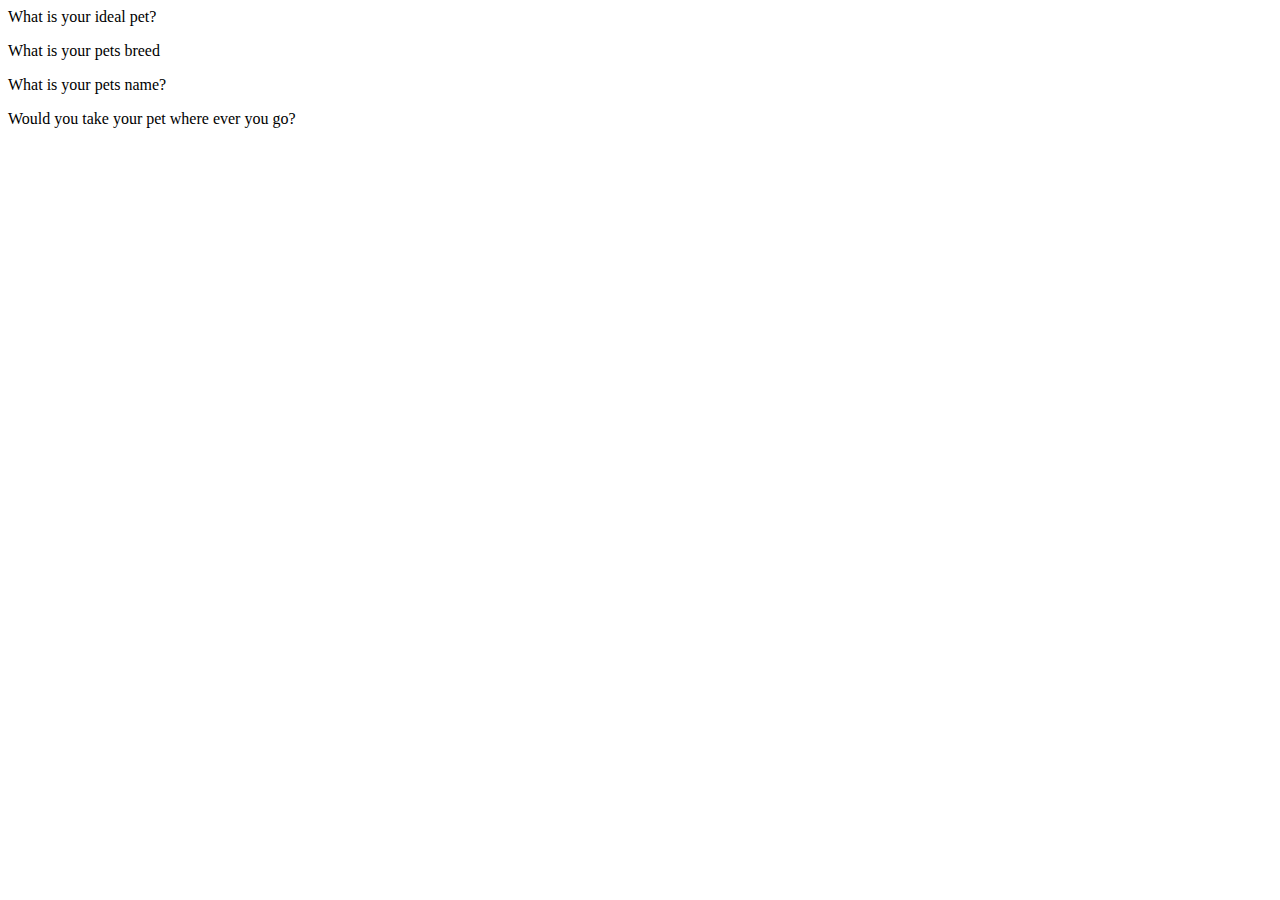
<file: Index.html>
<html>
    <head></head>
    <body>
    <p>What is your ideal pet?</p>
    <p>What is your pets breed</p>
    <p>What is your pets name?</p>
    <p>Would you take your pet where ever you go?</p>
    </body>
    <script>
    var pet = prompt('What is your ideal pet?');
alert(pet + " huh? Those are pretty cool. I'm a dog person myself.");
console.log('Their ideal pet is: ' + pet);

var breed = prompt('What is the breed of your ' + pet + '?');
alert("A " + breed + " sounds gorgeous! I've never heard of a " + pet + " like that before.");
console.log("Their pet's breed is: " + breed);

var name = prompt('What would you name your ' + breed + '?');
alert('You would name your ' + pet + ' ' + name + "? Well, that's all right. To each their own.");
console.log("Their pet's name is: " + name);

var travel = prompt('Would you take your ' + pet + ' ' + name + ' where ever you go?');
alert('I think we should always have our animal companions nearby. Everyone would be way less stressed with a cute ' + breed + ' ' + pet + ' like ' + name + ' around!');
console.log(travel + ', is the response to whether or not they would take their pet everywhere.');

    </script>
</html>
</file>
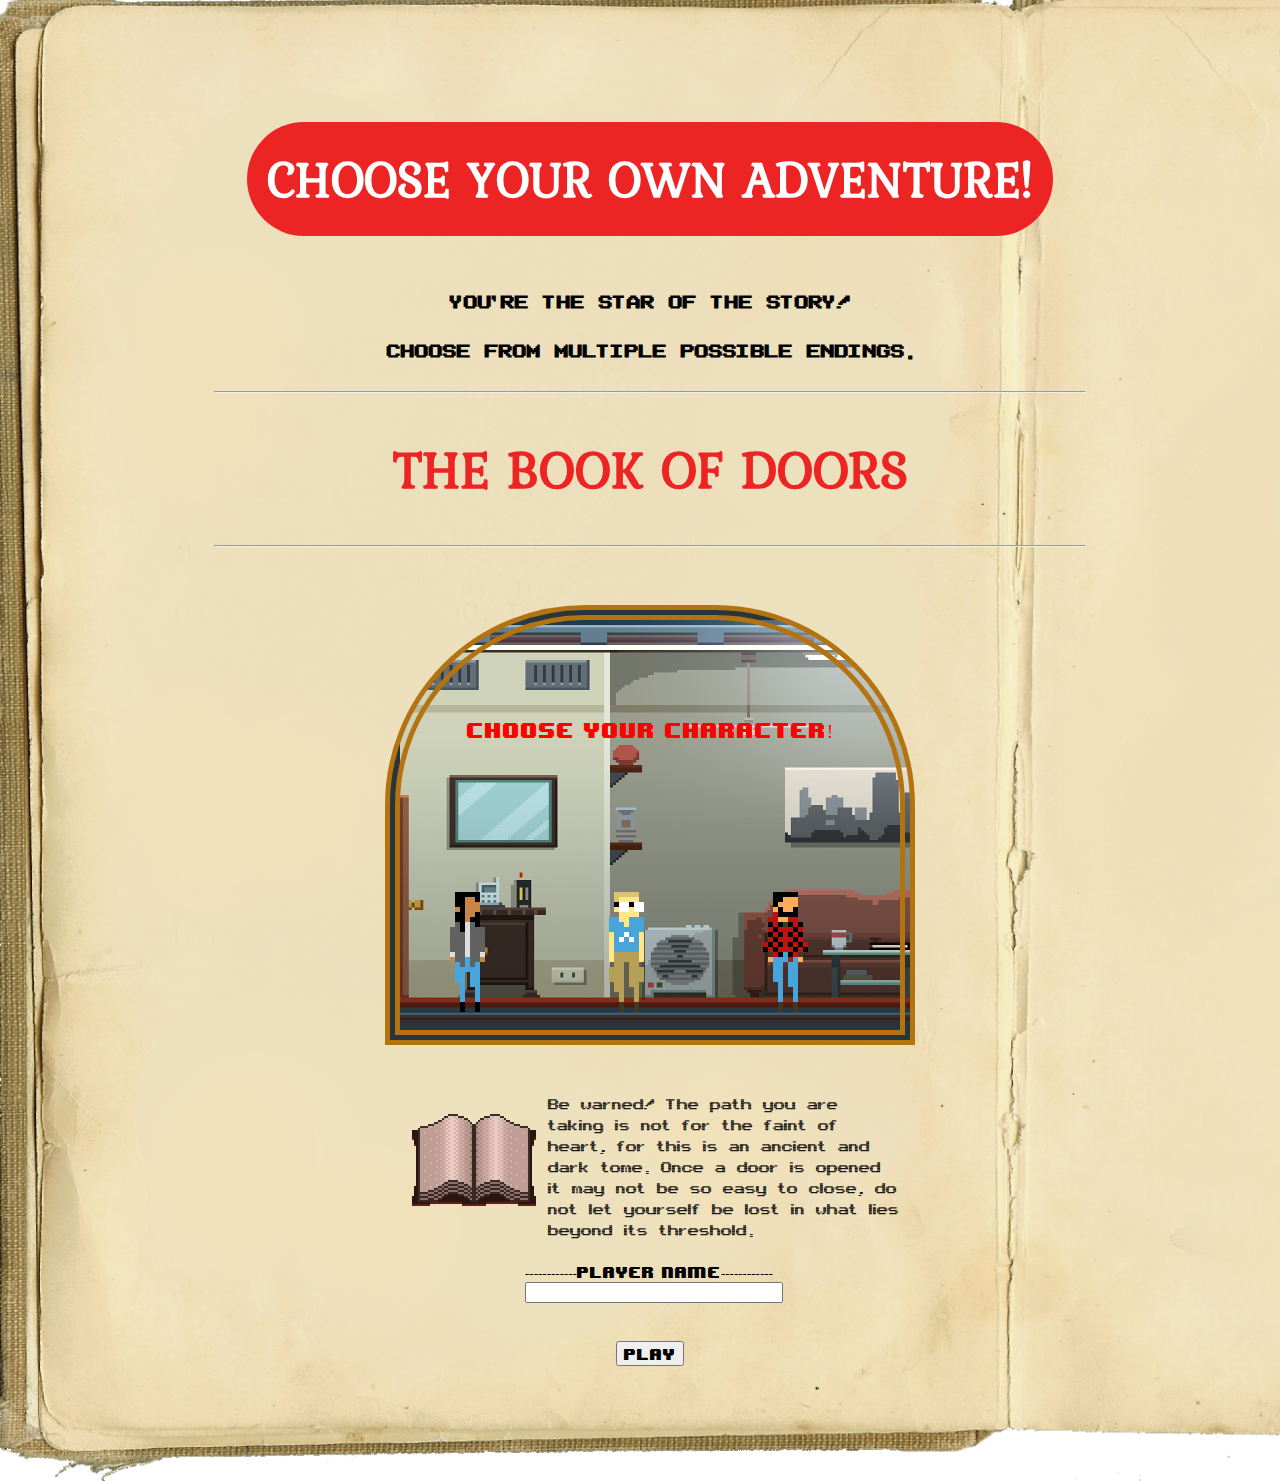
<file: index.html>
<!DOCTYPE html>
<html>
    <head>
        <title>Tale of Tales</title>
        <link rel="stylesheet" id='css' href="css/main.css">
        <link href="https://fonts.googleapis.com/css?family=Kurale" rel="stylesheet">
    </head>
    <body>
        <header>
            <h1 class="chapterTitles">CHOOSE YOUR OWN ADVENTURE!</h1>
            <h2>YOU'RE THE STAR OF THE STORY!</h2>
            <h2>CHOOSE FROM MULTIPLE POSSIBLE ENDINGS.</h2>
            <hr>
            <h1 id="bookTitle">THE BOOK OF DOORS</h1>
            <hr>
        </header>

        <form id="character">
            <div id="chooseAvatar">
                    <p id="chooseChar">CHOOSE YOUR CHARACTER!</p>
                    <div class="pick" id="sj">
                        <p>SJ</p>
                        <div class="sj char"></div>
                    </div>
                    <div class="pick" id="andrew">
                        <p>Andrew</p>
                        <div class="andrew char"></div>
                    </div>
                    <div class="pick" id="erdem">
                        <p>Erdem</p>
                        <div class="erdem char"></div>    
                    </div>
            </div>
            <div id="disclaimer">
                <p><img src="images/pixel-book.gif">
                    Be warned! The path you are taking is not for the faint of heart, for this is an ancient and dark tome.
                    Once a door is opened it may not be so easy to close, do not let yourself be lost in what lies beyond its threshold.
                </p>
            </div>
            <label for="character">------------PLAYER NAME------------
            <input name="character" type="text" required></input>
            </label>
            <br>
            <section id="buttons">
                <button name="resume" type="button" id="resume">Resume</button>
                <button name="play" type="submit" id="play">Play</button>
            </section>
        </form>
    
        <div id="error"></div>
        <script src="js/start.js"></script>
    </body>
    
</html>
</file>
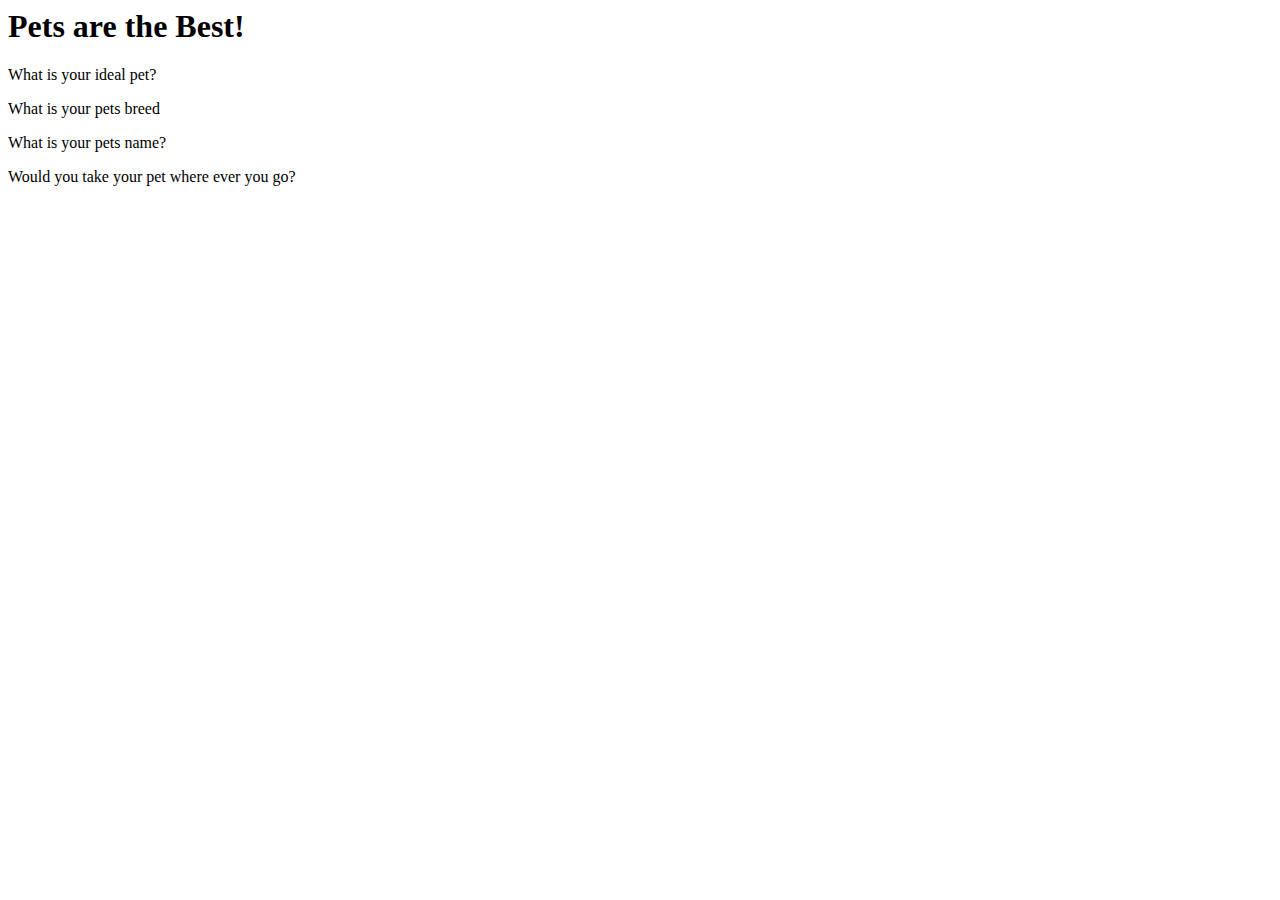
<file: About-me/index.html>
<html>
    <head>
      <link rel="stylesheet" type="text/css" src="main.css">  
      <script type="text/javascript" src="app.js"></script> 
    </head>
    <body>
      <h1>Pets are the Best!</h1>  
      <p>What is your ideal pet?</p>
      <p>What is your pets breed</p>
      <p>What is your pets name?</p>
      <p>Would you take your pet where ever you go?</p>
  

    </body>
</html>
</file>
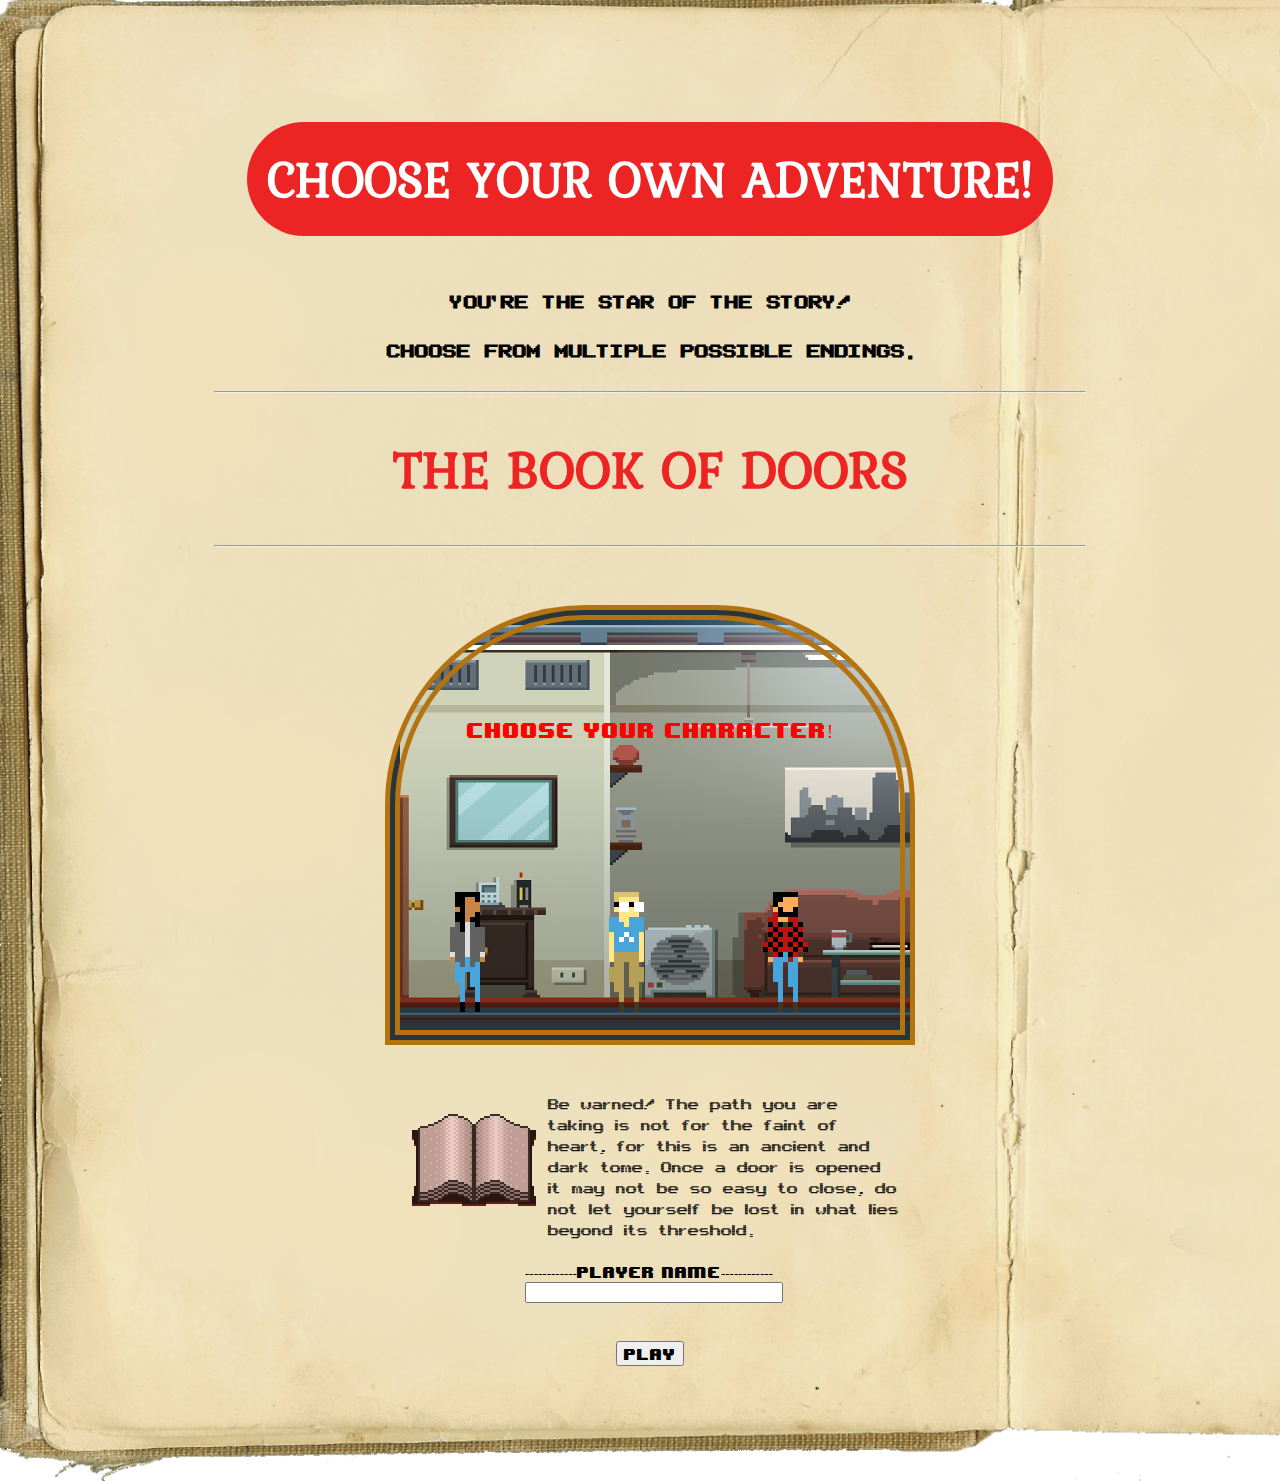
<file: game.html>
<!DOCTYPE html>
<html>
    <head>
        <title>Tale of the Tales</title>
        <link rel="stylesheet" id="css" href="css/main.css">
        <link rel="stylesheet" href="css/game.css">
        <meta http-equiv="Content-Type" content="text/html; charset=UTF-8" />
        <link href="https://fonts.googleapis.com/css?family=Kurale" rel="stylesheet">
    </head>
    <body>
        <header>
        </header>

        <section id="consoleWindow" class="village">
            <div id="avatar" class="sj"></div>
            <div id="encounter"></div>
        </section>

        <section id="story"></section>
        
        <form id="choices">
            <label for="a">
                <button type="button" id="a">A</button>
            </label>
            <label for="b">
                <button type="button" id="b">B</button>
            </label>
        </form>

        <div id="countdown">
            <div id="count100"></div>
        </div>

        <audio src="audio/ThatchedVillagers.mp3" autoplay loop id="music"></audio>

        <div class="navigation">
            <img src="images/mute.png" id="mute" title="Mute">
            <a href="index.html"><img src="images/home.png" id="home" title="Main"></a>
            <a href="leaderboard-credits.html"><img src="images/results.png" id="resultsicon" title="Leaderboard/Credits"></a>
        </div>    
        
        <script src="js/story.js"></script>
        <script src="js/game.js"></script>
        <script src="js/timer.js"></script>
    </body>
</html>
</file>
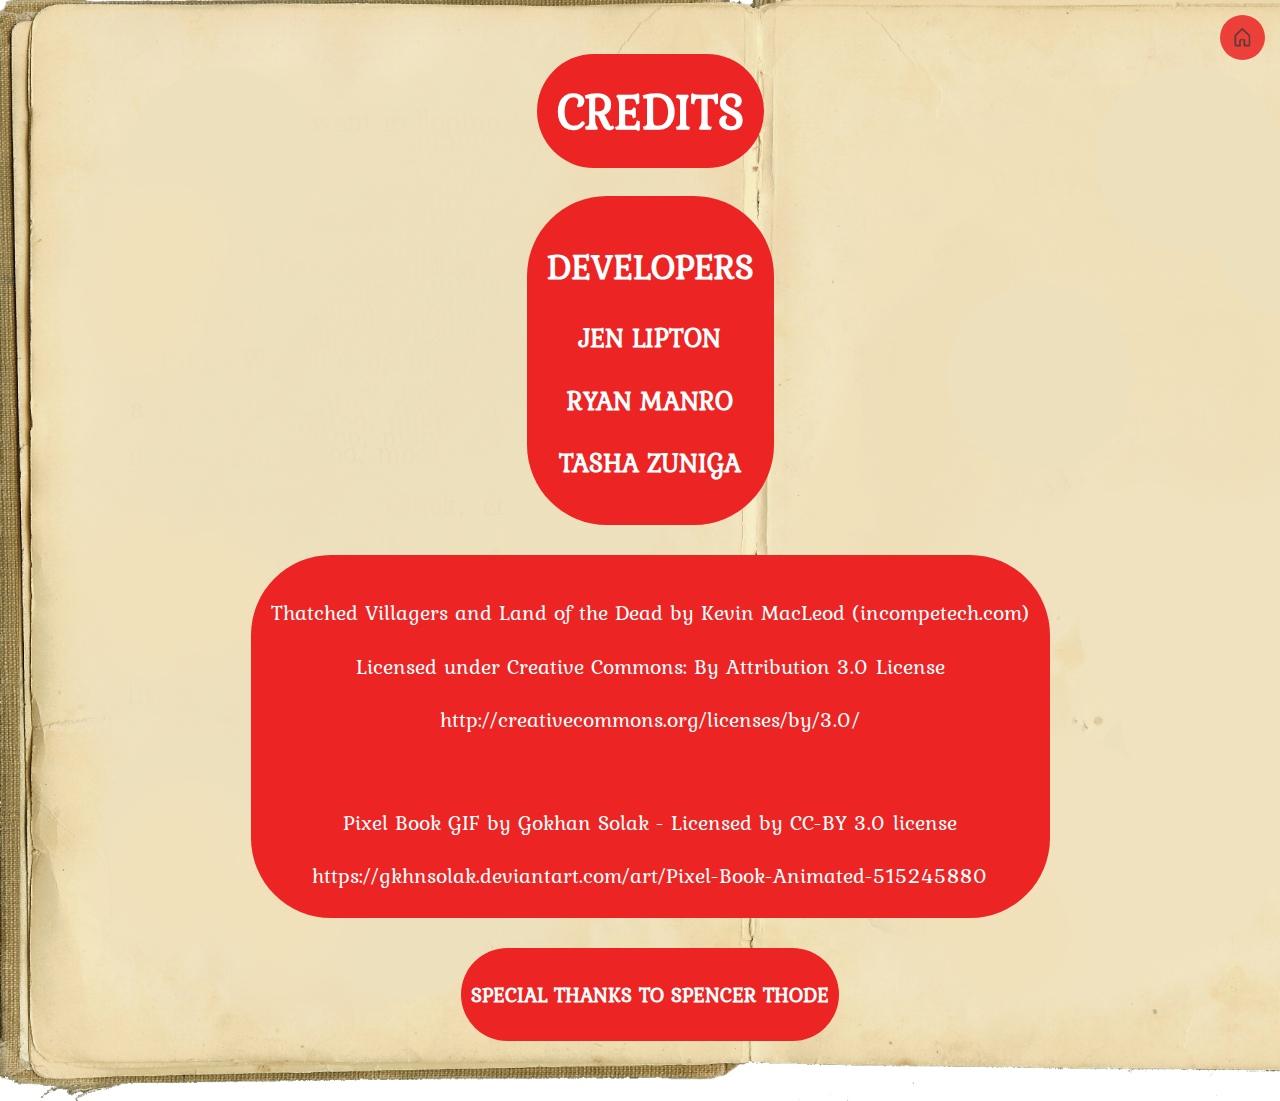
<file: leaderboard-credits.html>
<!DOCTYPE html>
<html>
    <head>
        <title>Leaderboard - Credits</title>
        <link rel="stylesheet" id='css' href="css/main.css">
        <link rel="stylesheet" href="css/game.css">
        <link rel="stylesheet" href="css/result.css">
        <meta http-equiv="Content-Type" content="text/html; charset=UTF-8" />
        <link href="https://fonts.googleapis.com/css?family=Kurale" rel="stylesheet">
    </head>
    <body>
        <h1 class="leaderboardH1" id="leaderH1">LEADERBOARD</h1>
        <div class="navigation2">
                <a href="index.html"><img src="images/home.png" id="home2" title="Main"></a>
        </div> 
        <section id="previous"></section>
        <h1 class="leaderboardH1">CREDITS</h1>
        <br>
        <div id="devs">
            <h1>DEVELOPERS</h1>
            <h2>JEN LIPTON</h2>
            <h2>RYAN MANRO</h2>
            <h2>TASHA ZUNIGA</h2>
        </div>
        <div id="musiccredits">
            <p>Thatched Villagers and Land of the Dead by Kevin MacLeod (incompetech.com)</p>
            <p>Licensed under Creative Commons: By Attribution 3.0 License</p>
            <p>http://creativecommons.org/licenses/by/3.0/</p>
            <br>
            <p>Pixel Book GIF by Gokhan Solak - Licensed by CC-BY 3.0 license</p>
            <p>https://gkhnsolak.deviantart.com/art/Pixel-Book-Animated-515245880</p>
        </div>
        <div id="specialthanks">
        <h3>SPECIAL THANKS TO SPENCER THODE</h3>
        </div>
        <script src="js/story.js"></script>
        <script src="js/leaderboard.js"></script>
    </body>
</html>
</file>
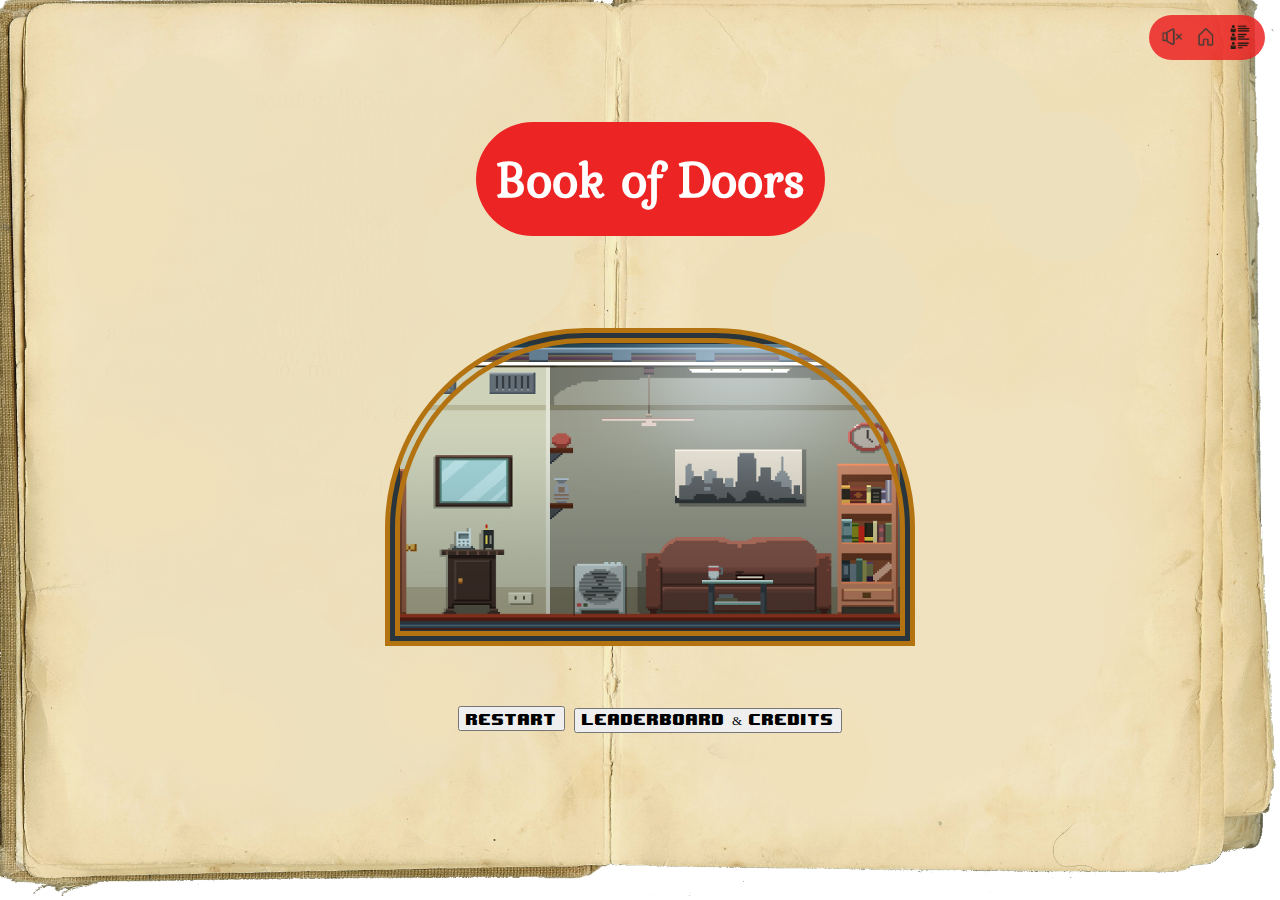
<file: results.html>
<!DOCTYPE html>
<html>
    <head>
        <title>Results</title>
        <meta http-equiv="Content-Type" content="text/html; charset=UTF-8" />
        <link rel="stylesheet" id='css' href="css/main.css">
        <link rel="stylesheet" href="css/game.css">
        <link rel="stylesheet" href="css/result.css">
        <link href="https://fonts.googleapis.com/css?family=Kurale" rel="stylesheet">
    </head>
    <body>
        <header>
            <h1 class="chapterTitles">Book of Doors</h1>
        </header>
        <section id="consoleWindow" class="room">
            <div id="avatar"></div>
            <div id="encounter"></div>
        </section>

        <main>
            <section id="story"></section>
        </main>
        
        <section id="buttons">
            <button type="button" id="restart">Restart</button>
            <button type="button" id="credits">Leaderboard	&amp; Credits</button>
        </section>

        <div class="navigation">
            <img src="images/mute.png" id="mute" title="Mute">
            <a href="index.html"><img src="images/home.png" id="home" title="Main"></a>
            <a href="leaderboard-credits.html"><img src="images/results.png" id="resultsicon" title="Leaderboard/Credits"></a>
        </div>

        <audio autoplay loop id="music"></audio>
        <script src="js/story.js"></script>
        <script src="js/results.js"></script>
    </body>
</html>
</file>
<file: css/main.css>
/* CSS Standard stylings or all pages, and for the intro page.*/
@font-face {
    font-family: '8BIT WONDER';
    src: url('fonts/8BITWONDERNominal.eot');
    src: url('fonts/8BITWONDERNominal.eot?#iefix') format('embedded-opentype'),
        url('fonts/8BITWONDERNominal.woff2') format('woff2'),
        url('fonts/8BITWONDERNominal.woff') format('woff');
    font-weight: normal;
    font-style: normal;
}

@font-face {
    font-family: 'Arcade';
    src: url('fonts/Arcade.eot');
    src: url('fonts/Arcade.eot?#iefix') format('embedded-opentype'),
        url('fonts/Arcade.woff2') format('woff2'),
        url('fonts/Arcade.woff') format('woff'),
        url('fonts/Arcade.ttf') format('truetype');
    font-weight: normal;
    font-style: normal;
}

html {
    margin: 0;
    padding: 0;
    font: 400 18px 'Arcade';
    color: black;
    min-width: 1000px;
    background: url(../images/book.png);
    background-repeat: no-repeat;
    background-size: cover;
}

body {
    margin: 0;
    padding: 30px 50px 60px 70px;
}

p {
    font-size: 1.2em;
}

header {
    text-align: center;
    margin-top: 5%;
    margin-bottom: 5%;
}

/* Use kabob-case for HTML ids and class names: chapter-titles */
.chapterTitles {
    font-family: 'Kurale', serif;
    font-size: 2.8em;
    color: white;
    background-color: #ec2424;
    display: inline-block;
    padding: 20px;
    border-radius: 80px;
}

#bookTitle {
    font-family: 'Kurale', serif;
    font-size: 3em;
    color: #ec2424;
}

hr {
    width: 75%;
    margin: auto;
}

#character {
    width: 35%;
    margin: auto;
    margin-bottom: 3%;
    display: flex;
    flex-direction: column;
}

#buttons {
    width: fit-content;
    margin: 20px auto;
}

button {
    height: 25px;
}

button, label {
    font: 400 13px '8BIT WONDER';
}

#character label {
    width: 250px;
    margin: auto;
}

#character input {
    width: 250px;
}

#error {
    margin: auto;
    text-align: center;
    color: red;
}

/* Conventionally, classes and id names are written in kabob-case: choose-avatar */
#chooseAvatar {
    align-self: center;
    border: 15px solid rgb(180, 115, 17);
    border-style: double;
    border-radius: 200px 200px 0px 0px;
    width: 500px;
    height: 410px;
    overflow: hidden;
    background-color: #28353c;
    background-image: url("../images/pixel-room.png");
    background-repeat: no-repeat;
}

#chooseChar {
    margin: 20% 10% 5% 10%;
    text-align: center;
    font-family: '8BIT WONDER';
    font-size: 1em;
    color: red;
    animation-name: blink;
    animation-duration: 2s;
    animation-iteration-count: infinite;
    animation-direction: normal;
    animation-fill-mode: forwards;
    animation-timing-function: steps(1, end);

}

@keyframes blink {
    0% {opacity: 1;}
    60% {opacity: 0;}
    100% {opacity: 0;}
  }

.pick {
    display: inline-block;
    margin-top: 10%;
    width: 150px;
    height: 150px;
    position: relative;
    color: rgba(255, 255, 255, 0);

}

.pick p {
    text-align: center;
}

.pick:hover, .active{
    border-radius: 50%;
    cursor: pointer;
    color: black;
    font-family: '8BIT WONDER';

}

#disclaimer{
    display: inline-block;
    height: 160px;
    margin: 30px 20px;
}

#resume{
    display: none;
}

#disclaimer, #disclaimer p{
    width: 500px;
    display: block;
    align-self: center;
}

#disclaimer img{
    float:left;
    margin: -15px 10px 15px 10px;
}

.sj {
    width: 5px;
    height: 5px;

    box-shadow: 55px 10px 0 #000000,60px 10px 0 #000000,65px 10px 0 #000000,70px 10px 0 #000000,75px 10px 0 #000000,55px 15px 0 #000000,60px 15px 0 #000000,65px 15px 0 #C78645,70px 15px 0 #C78645,75px 15px 0 #000000,55px 20px 0 #000000,60px 20px 0 #000000,65px 20px 0 #C78645,70px 20px 0 #C78645,75px 20px 0 #C78645,55px 25px 0 #C78645,60px 25px 0 #000000,65px 25px 0 #C78645,70px 25px 0 #C78645,75px 25px 0 #C78645,55px 30px 0 #000000,60px 30px 0 #000000,65px 30px 0 #C78645,70px 30px 0 #C78645,75px 30px 0 #000000,55px 35px 0 #000000,60px 35px 0 #000000,65px 35px 0 #C78645,70px 35px 0 #000000,75px 35px 0 #000000,55px 40px 0 #616161,60px 40px 0 #000000,65px 40px 0 #DEDEDE,70px 40px 0 #616161,75px 40px 0 #000000,50px 45px 0 #616161,55px 45px 0 #616161,60px 45px 0 #000000,65px 45px 0 #DEDEDE,70px 45px 0 #616161,75px 45px 0 #616161,80px 45px 0 #616161,50px 50px 0 #616161,55px 50px 0 #616161,60px 50px 0 #616161,65px 50px 0 #DEDEDE,70px 50px 0 #616161,75px 50px 0 #616161,80px 50px 0 #616161,50px 55px 0 #616161,55px 55px 0 #616161,60px 55px 0 #616161,65px 55px 0 #DEDEDE,70px 55px 0 #616161,75px 55px 0 #616161,80px 55px 0 #616161,50px 60px 0 #616161,55px 60px 0 #616161,60px 60px 0 #616161,65px 60px 0 #DEDEDE,70px 60px 0 #616161,75px 60px 0 #616161,80px 60px 0 #616161,50px 65px 0 #616161,55px 65px 0 #616161,60px 65px 0 #616161,65px 65px 0 #DEDEDE,70px 65px 0 #616161,75px 65px 0 #616161,80px 65px 0 #616161,50px 70px 0 #DEDEDE,55px 70px 0 #616161,60px 70px 0 #616161,65px 70px 0 #DEDEDE,70px 70px 0 #616161,75px 70px 0 #616161,80px 70px 0 #DEDEDE,50px 75px 0 #C78645,55px 75px 0 #616161,60px 75px 0 #616161,65px 75px 0 #48A5DB,70px 75px 0 #616161,75px 75px 0 #616161,80px 75px 0 #C78645,55px 80px 0 #48A5DB,60px 80px 0 #616161,65px 80px 0 #48A5DB,70px 80px 0 #616161,75px 80px 0 #48A5DB,55px 85px 0 #48A5DB,60px 85px 0 #48A5DB,65px 85px 0 #48A5DB,70px 85px 0 #48A5DB,75px 85px 0 #48A5DB,55px 90px 0 #48A5DB,60px 90px 0 #48A5DB,70px 90px 0 #48A5DB,75px 90px 0 #48A5DB,55px 95px 0 #48A5DB,60px 95px 0 #48A5DB,70px 95px 0 #48A5DB,75px 95px 0 #48A5DB,60px 100px 0 #48A5DB,70px 100px 0 #48A5DB,75px 100px 0 #48A5DB,60px 105px 0 #48A5DB,75px 105px 0 #48A5DB,60px 110px 0 #48A5DB,75px 110px 0 #48A5DB,60px 115px 0 #48A5DB,75px 115px 0 #48A5DB,60px 120px 0 #000000,75px 120px 0 #000000,60px 125px 0 #000000,75px 125px 0 #000000; 
}

.andrew {
    width: 5px;
    height: 5px;
        
    box-shadow: 55px 10px 0 #D9C473,60px 10px 0 #D9C473,65px 10px 0 #D9C473,70px 10px 0 #D9C473,75px 10px 0 #D9C473,55px 15px 0 #D9C473,60px 15px 0 #FFE787,65px 15px 0 #FFE787,70px 15px 0 #FFE787,75px 15px 0 #FFE787,55px 20px 0 #000000,60px 20px 0 #FFFFFF,65px 20px 0 #FFFFFF,70px 20px 0 #000000,75px 20px 0 #FFFFFF,80px 20px 0 #FFFFFF,55px 25px 0 #FFE787,60px 25px 0 #FFFFFF,65px 25px 0 #FFFFFF,70px 25px 0 #FFE787,75px 25px 0 #FFFFFF,80px 25px 0 #FFFFFF,60px 30px 0 #FFE787,65px 30px 0 #FFE787,70px 30px 0 #FFE787,75px 30px 0 #FFE787,50px 35px 0 #48A5DB,55px 35px 0 #48A5DB,60px 35px 0 #FFE787,65px 35px 0 #FFE787,70px 35px 0 #48A5DB,75px 35px 0 #48A5DB,80px 35px 0 #48A5DB,50px 40px 0 #48A5DB,55px 40px 0 #48A5DB,60px 40px 0 #48A5DB,65px 40px 0 #FFE787,70px 40px 0 #48A5DB,75px 40px 0 #48A5DB,80px 40px 0 #48A5DB,50px 45px 0 #48A5DB,55px 45px 0 #48A5DB,60px 45px 0 #48A5DB,65px 45px 0 #48A5DB,70px 45px 0 #48A5DB,75px 45px 0 #48A5DB,80px 45px 0 #48A5DB,50px 50px 0 #FFE687,55px 50px 0 #48A5DB,60px 50px 0 #48A5DB,65px 50px 0 #FFFFFF,70px 50px 0 #48A5DB,75px 50px 0 #48A5DB,80px 50px 0 #FFE687,50px 55px 0 #FFE687,55px 55px 0 #48A5DB,60px 55px 0 #FFFFFF,65px 55px 0 #48A5DB,70px 55px 0 #FFFFFF,75px 55px 0 #48A5DB,80px 55px 0 #FFE687,50px 60px 0 #FFE687,55px 60px 0 #48A5DB,60px 60px 0 #48A5DB,65px 60px 0 #48A5DB,70px 60px 0 #48A5DB,75px 60px 0 #48A5DB,80px 60px 0 #FFE687,50px 65px 0 #FFE687,55px 65px 0 #48A5DB,60px 65px 0 #48A5DB,65px 65px 0 #48A5DB,70px 65px 0 #48A5DB,75px 65px 0 #48A5DB,80px 65px 0 #FFE687,50px 70px 0 #FFE687,55px 70px 0 #B69F56,60px 70px 0 #B69F56,65px 70px 0 #B69F56,70px 70px 0 #B69F56,75px 70px 0 #B69F56,80px 70px 0 #FFE687,50px 75px 0 #FFE687,55px 75px 0 #B69F56,60px 75px 0 #B69F56,65px 75px 0 #B69F56,70px 75px 0 #B69F56,75px 75px 0 #B69F56,80px 75px 0 #FFE687,55px 80px 0 #B69F56,60px 80px 0 #B69F56,70px 80px 0 #B69F56,75px 80px 0 #B69F56,50px 85px 0 #B69F56,55px 85px 0 #B69F56,60px 85px 0 #B69F56,70px 85px 0 #B69F56,75px 85px 0 #B69F56,80px 85px 0 #B69F56,50px 90px 0 #B69F56,55px 90px 0 #B69F56,60px 90px 0 #B69F56,70px 90px 0 #B69F56,75px 90px 0 #B69F56,80px 90px 0 #B69F56,50px 95px 0 #B69F56,55px 95px 0 #B69F56,60px 95px 0 #B69F56,70px 95px 0 #B69F56,75px 95px 0 #B69F56,80px 95px 0 #B69F56,55px 100px 0 #B69F56,60px 100px 0 #B69F56,70px 100px 0 #B69F56,75px 100px 0 #B69F56,55px 105px 0 #B69F56,60px 105px 0 #B69F56,75px 105px 0 #B69F56,60px 110px 0 #B69F56,75px 110px 0 #B69F56,60px 115px 0 #B69F56,75px 115px 0 #B69F56,60px 120px 0 #45381E,75px 120px 0 #45381E,60px 125px 0 #45381E,75px 125px 0 #45381E;
}

.erdem {
    width: 5px;
    height: 5px;
    
    box-shadow: 55px 10px 0 #000000,60px 10px 0 #000000,65px 10px 0 #000000,70px 10px 0 #000000,75px 10px 0 #000000,55px 15px 0 #000000,60px 15px 0 #000000,65px 15px 0 #FFAC59,70px 15px 0 #FFAC59,75px 15px 0 #FFAC59,55px 20px 0 #000000,60px 20px 0 #FFAC59,65px 20px 0 #FFAC59,70px 20px 0 #FFAC59,75px 20px 0 #FFAC59,55px 25px 0 #FFAC59,60px 25px 0 #000000,65px 25px 0 #FFAC59,70px 25px 0 #FFAC59,75px 25px 0 #000000,55px 30px 0 #BF1111,60px 30px 0 #000000,65px 30px 0 #000000,70px 30px 0 #000000,75px 30px 0 #000000,50px 35px 0 #BF1111,55px 35px 0 #BF1111,60px 35px 0 #FFAC59,65px 35px 0 #FFAC59,70px 35px 0 #BF1111,75px 35px 0 #BF1111,50px 40px 0 #000000,55px 40px 0 #BF1111,60px 40px 0 #000000,65px 40px 0 #45381E,70px 40px 0 #000000,75px 40px 0 #BF1111,80px 40px 0 #000000,50px 45px 0 #BF1111,55px 45px 0 #000000,60px 45px 0 #BF1111,65px 45px 0 #BF1111,70px 45px 0 #BF1111,75px 45px 0 #000000,80px 45px 0 #BF1111,50px 50px 0 #000000,55px 50px 0 #BF1111,60px 50px 0 #000000,65px 50px 0 #BF1111,70px 50px 0 #000000,75px 50px 0 #BF1111,80px 50px 0 #000000,50px 55px 0 #BF1111,55px 55px 0 #000000,60px 55px 0 #BF1111,65px 55px 0 #BF1111,70px 55px 0 #BF1111,75px 55px 0 #000000,80px 55px 0 #BF1111,45px 60px 0 #BF1111,50px 60px 0 #000000,55px 60px 0 #BF1111,60px 60px 0 #000000,65px 60px 0 #BF1111,70px 60px 0 #000000,75px 60px 0 #BF1111,80px 60px 0 #000000,85px 60px 0 #BF1111,45px 65px 0 #000000,50px 65px 0 #BF1111,55px 65px 0 #000000,60px 65px 0 #BF1111,65px 65px 0 #BF1111,70px 65px 0 #BF1111,75px 65px 0 #000000,80px 65px 0 #BF1111,85px 65px 0 #000000,50px 70px 0 #45381E,55px 70px 0 #BF1111,60px 70px 0 #000000,65px 70px 0 #48A5DB,70px 70px 0 #000000,75px 70px 0 #BF1111,80px 70px 0 #45381E,50px 75px 0 #FFAC59,55px 75px 0 #48A5DB,60px 75px 0 #48A5DB,65px 75px 0 #48A5DB,70px 75px 0 #BF1111,75px 75px 0 #48A5DB,80px 75px 0 #FFAC59,55px 80px 0 #48A5DB,60px 80px 0 #48A5DB,70px 80px 0 #48A5DB,75px 80px 0 #48A5DB,55px 85px 0 #48A5DB,60px 85px 0 #48A5DB,70px 85px 0 #48A5DB,75px 85px 0 #48A5DB,55px 90px 0 #48A5DB,60px 90px 0 #48A5DB,70px 90px 0 #48A5DB,75px 90px 0 #48A5DB,55px 95px 0 #48A5DB,60px 95px 0 #48A5DB,70px 95px 0 #48A5DB,75px 95px 0 #48A5DB,60px 100px 0 #48A5DB,70px 100px 0 #48A5DB,75px 100px 0 #48A5DB,60px 105px 0 #48A5DB,75px 105px 0 #48A5DB,60px 110px 0 #48A5DB,75px 110px 0 #48A5DB,60px 115px 0 #48A5DB,75px 115px 0 #48A5DB,60px 120px 0 #45381E,75px 120px 0 #45381E,60px 125px 0 #45381E,75px 125px 0 #45381E;
}
</file>
<file: css/game.css>
/* Game Page
1. Elements
2. Nav
3. Graphics */

#consoleWindow{
    width: 500px;
    height: 288px;
    background-size: contain;
    position: relative;
    margin: auto;
    background-position: center;
    background-repeat: no-repeat;

    border: 15px solid rgb(180, 115, 17);
    border-style: double;
    border-radius: 200px 200px 0px 0px;
}

#story {
    width: 700px;
    margin: auto;
    padding: 20px 0px;
}

#avatar{
    position: absolute;
    top: 130px;
    left: 110px;
}

#encounter{
    position: absolute;
    top: 130px;
    left: 270px;
}

#encounter{
    position: absolute;
}

#choices{
    width: fit-content;
    margin: auto;
}


/* 
Floating Nav */

/*
 These two classes seem really similar - could probably refactor
 into one class of shared propoerties, then an additional one for what another element needs
*/
.navigation {
    position: fixed;
    top: 15px;
    right: 15px;
    width: 96.38px;
    height: 25px;
    background-color: #ec2424;
    padding: 10px;
    border-radius: 80px;
    opacity: .85;
    animation: fadein 2s;
}

.navigation2 {
    position: fixed;
    top: 15px;
    right: 15px;
    width: 25px;
    height: 25px;
    background-color: #ec2424;
    padding: 10px;
    border-radius: 80px;
    opacity: .85;
    animation: fadein 2s;
}

#mute, #home, #resultsicon {
    width: 25%;
    padding-left: 1px;
}

#mute:hover, #home:hover, #resultsicon:hover {
    cursor: pointer;
    transform: scale(1.15);
}

#home2 {
    width: 100%;
    height: 100%;
}

#home2:hover {
    cursor: pointer;
    transform: scale(1.5);
}

@keyframes fadein {
    from { opacity: 0; }
    to   { opacity: .85; }
} 

/* Graphics */

.village{
    background-image: url('../images/pixel-village.png');
    background-color:#92cb9a;
}

.forest{
    background-image: url('../images/pixel-forest.jpg');
    background-color: #0d1305;
}

.field{
    background-image: url('../images/pixel-field.png');
}

.room{
    background-image: url('../images/pixel-room.png');
    background-color: #28353c;

}

.cave{
    background-image: url('../images/pixel-cave.png');
    background-color: #473b7b;

}

.death{
    background-color: black;
    width: 500px;
}

/* Character images for the encounters during the game. */

.oldMan {
    height: 5px;
    width: 5px;
    top: 5px !important;
    left: 305px !important;

    -ms-animation:swing ease-in-out 1s infinite alternate;
    -webkit-animation: swing ease-in-out 1s infinite alternate;
    -moz-animation: swing ease-in-out 1s infinite alternate;
    -o-animation: swing ease-in-out 1s infinite alternate;
    animation: swing ease-in-out 1s infinite alternate;
    -ms-transform-origin: center -20px;
    -webkit-transform-origin: center -20px;
    -moz-transform-origin: center -20px;
    -o-transrom-origin: center -20px;
    transform-origin: center -20px;
    
  box-shadow: 65px 5px 0 #595959,70px 10px 0 #595959,65px 15px 0 #595959,70px 20px 0 #595959,65px 25px 0 #595959,70px 25px 0 #595959,75px 25px 0 #595959,60px 30px 0 #595959,70px 30px 0 #595959,80px 30px 0 #595959,55px 35px 0 #595959,70px 35px 0 #595959,85px 35px 0 #595959,55px 40px 0 #595959,60px 40px 0 #FFFFFF,65px 40px 0 #FFFFFF,70px 40px 0 #595959,85px 40px 0 #595959,55px 45px 0 #DBAE6B,60px 45px 0 #DBAE6B,65px 45px 0 #DBAE6B,70px 45px 0 #595959,85px 45px 0 #595959,55px 50px 0 #DBAE6B,60px 50px 0 #DBAE6B,65px 50px 0 #DBAE6B,70px 50px 0 #595959,85px 50px 0 #595959,55px 55px 0 #FFFFFF,60px 55px 0 #FFFFFF,65px 55px 0 #FFFFFF,70px 55px 0 #595959,85px 55px 0 #595959,20px 60px 0 #C4C4C4,25px 60px 0 #C4C4C4,55px 60px 0 #595959,60px 60px 0 #FFFFFF,65px 60px 0 #FFFFFF,70px 60px 0 #595959,75px 60px 0 #C4C4C4,85px 60px 0 #595959,20px 65px 0 #C4C4C4,25px 65px 0 #C4C4C4,30px 65px 0 #DBAE6B,35px 65px 0 #BA945B,40px 65px 0 #BA945B,45px 65px 0 #DBAE6B,50px 65px 0 #DBAE6B,55px 65px 0 #595959,60px 65px 0 #FFFFFF,65px 65px 0 #C4C4C4,70px 65px 0 #595959,75px 65px 0 #C4C4C4,85px 65px 0 #595959,50px 70px 0 #595959,60px 70px 0 #C4C4C4,65px 70px 0 #C4C4C4,70px 70px 0 #DBAE6B,75px 70px 0 #C4C4C4,80px 70px 0 #C4C4C4,85px 70px 0 #595959,55px 75px 0 #595959,60px 75px 0 #C4C4C4,65px 75px 0 #828282,70px 75px 0 #595959,75px 75px 0 #DBAE6B,80px 75px 0 #C4C4C4,85px 75px 0 #595959,55px 80px 0 #595959,60px 80px 0 #C4C4C4,65px 80px 0 #C4C4C4,70px 80px 0 #595959,75px 80px 0 #C4C4C4,80px 80px 0 #C4C4C4,85px 80px 0 #595959,55px 85px 0 #595959,60px 85px 0 #C4C4C4,65px 85px 0 #C4C4C4,70px 85px 0 #595959,75px 85px 0 #828282,80px 85px 0 #C4C4C4,85px 85px 0 #595959,50px 90px 0 #C4C4C4,55px 90px 0 #595959,60px 90px 0 #C4C4C4,65px 90px 0 #C4C4C4,70px 90px 0 #595959,75px 90px 0 #C4C4C4,80px 90px 0 #C4C4C4,85px 90px 0 #595959,50px 95px 0 #595959,55px 95px 0 #595959,60px 95px 0 #DBAE6B,65px 95px 0 #DBAE6B,70px 95px 0 #595959,75px 95px 0 #C4C4C4,80px 95px 0 #C4C4C4,85px 95px 0 #595959,90px 95px 0 #595959,50px 100px 0 #BA945B,55px 100px 0 #595959,60px 100px 0 #DBAE6B,65px 100px 0 #C4C4C4,70px 100px 0 #595959,75px 100px 0 #C4C4C4,80px 100px 0 #595959,85px 100px 0 #595959,50px 105px 0 #DBAE6B,60px 105px 0 #BA945B,65px 105px 0 #595959,70px 105px 0 #595959,75px 105px 0 #595959,50px 110px 0 #DBAE6B,60px 110px 0 #DBAE6B,50px 115px 0 #DBAE6B,60px 115px 0 #DBAE6B,60px 120px 0 #DBAE6B;
}

.oldMan:after{
    -ms-transform: rotate(45deg);
    -moz-transform: rotate(45deg);
    -webkit-transform: rotate(45deg);
    -o-transform: rotate(45deg);
    transform: rotate(45deg);
}

.gargoyle {
    width: 5px;
    height: 5px;
    left: 305px !important;
    top: 120px !important;
    
    -ms-animation: mover 1s infinite  alternate;
    -webkit-animation: mover 1s infinite  alternate;
    -moz-animation: mover 1s infinite  alternate;
    -o-animation: mover 1s infinite  alternate;
    animation: mover 1s infinite  alternate;

  box-shadow: 65px 10px 0 #6B6B6B,60px 15px 0 #6B6B6B,65px 15px 0 #6B6B6B,85px 15px 0 #6B6B6B,50px 20px 0 #A6A6A6,55px 20px 0 #A6A6A6,60px 20px 0 #A6A6A6,65px 20px 0 #A6A6A6,70px 20px 0 #6B6B6B,80px 20px 0 #6B6B6B,85px 20px 0 #6B6B6B,105px 20px 0 #A6A6A6,110px 20px 0 #A6A6A6,115px 20px 0 #A6A6A6,120px 20px 0 #A6A6A6,50px 25px 0 #BCBCBC,55px 25px 0 #BCBCBC,60px 25px 0 #BCBCBC,65px 25px 0 #A6A6A6,70px 25px 0 #6B6B6B,75px 25px 0 #BCBCBC,80px 25px 0 #BCBCBC,85px 25px 0 #A6A6A6,90px 25px 0 #A6A6A6,105px 25px 0 #A6A6A6,110px 25px 0 #BCBCBC,115px 25px 0 #BCBCBC,50px 30px 0 #BCBCBC,55px 30px 0 #BCBCBC,60px 30px 0 #BCBCBC,65px 30px 0 #A6A6A6,70px 30px 0 #A6A6A6,75px 30px 0 #6B6B6B,80px 30px 0 #BCBCBC,85px 30px 0 #BCBCBC,90px 30px 0 #BCBCBC,95px 30px 0 #A6A6A6,100px 30px 0 #BCBCBC,105px 30px 0 #BCBCBC,110px 30px 0 #BCBCBC,65px 35px 0 #BCBCBC,70px 35px 0 #6B6B6B,75px 35px 0 #6B6B6B,80px 35px 0 #BCBCBC,85px 35px 0 #BCBCBC,90px 35px 0 #BCBCBC,95px 35px 0 #A6A6A6,70px 40px 0 #BCBCBC,75px 40px 0 #BCBCBC,80px 40px 0 #BCBCBC,85px 40px 0 #A6A6A6,90px 40px 0 #A6A6A6,95px 40px 0 #A6A6A6,100px 40px 0 #6B6B6B,50px 45px 0 #6B6B6B,55px 45px 0 #6B6B6B,60px 45px 0 #6B6B6B,65px 45px 0 #6B6B6B,70px 45px 0 #6B6B6B,75px 45px 0 #BCBCBC,80px 45px 0 #BCBCBC,85px 45px 0 #6B6B6B,90px 45px 0 #BCBCBC,95px 45px 0 #A6A6A6,100px 45px 0 #6B6B6B,105px 45px 0 #6B6B6B,50px 50px 0 #6B6B6B,75px 50px 0 #BCBCBC,80px 50px 0 #BCBCBC,85px 50px 0 #6B6B6B,90px 50px 0 #BCBCBC,95px 50px 0 #A6A6A6,60px 55px 0 #6B6B6B,65px 55px 0 #6B6B6B,70px 55px 0 #6B6B6B,75px 55px 0 #6B6B6B,80px 55px 0 #6B6B6B,85px 55px 0 #BCBCBC,90px 55px 0 #A6A6A6,95px 55px 0 #BCBCBC,100px 55px 0 #6B6B6B,60px 60px 0 #6B6B6B,75px 60px 0 #BCBCBC,80px 60px 0 #BCBCBC,85px 60px 0 #BCBCBC,90px 60px 0 #A6A6A6,95px 60px 0 #A6A6A6,100px 60px 0 #6B6B6B,105px 60px 0 #6B6B6B,75px 65px 0 #BCBCBC,80px 65px 0 #BCBCBC,85px 65px 0 #BCBCBC,90px 65px 0 #BCBCBC,95px 65px 0 #A6A6A6,75px 70px 0 #BCBCBC,80px 70px 0 #BCBCBC,85px 70px 0 #BCBCBC,90px 70px 0 #A6A6A6,95px 70px 0 #A6A6A6,100px 70px 0 #6B6B6B,70px 75px 0 #A6A6A6,75px 75px 0 #BCBCBC,80px 75px 0 #BCBCBC,85px 75px 0 #A6A6A6,90px 75px 0 #BCBCBC,95px 75px 0 #BCBCBC,100px 75px 0 #A6A6A6,105px 75px 0 #6B6B6B,70px 80px 0 #A6A6A6,75px 80px 0 #BCBCBC,80px 80px 0 #BCBCBC,85px 80px 0 #A6A6A6,90px 80px 0 #BCBCBC,100px 80px 0 #BCBCBC,105px 80px 0 #A6A6A6,110px 80px 0 #6B6B6B,70px 85px 0 #A6A6A6,75px 85px 0 #BCBCBC,85px 85px 0 #A6A6A6,90px 85px 0 #A6A6A6,95px 85px 0 #BCBCBC,105px 85px 0 #BCBCBC,110px 85px 0 #BCBCBC,115px 85px 0 #6B6B6B,120px 85px 0 #6B6B6B,125px 85px 0 #6B6B6B,75px 90px 0 #BCBCBC,90px 90px 0 #A6A6A6,95px 90px 0 #BCBCBC,115px 90px 0 #BCBCBC,120px 90px 0 #BCBCBC,75px 95px 0 #BCBCBC,95px 95px 0 #BCBCBC,70px 100px 0 #6B6B6B,95px 100px 0 #BCBCBC,90px 105px 0 #6B6B6B;
}

.mirror {
    top: 130px !important;
    left: 365px !important;
    width: 5px;
    height: 5px;
    
    -ms-transform: rotate(20deg); /* IE 9 */
    -webkit-transform: rotate(20deg); /* Safari */
    -moz-transform:rotate(20deg);
    -o-transform:rotate(20deg);
    transform: rotate(20deg);

    box-shadow: 65px 25px 0 #FFF70F,70px 25px 0 #FFF70F,60px 30px 0 #FFF70F,65px 30px 0 #E7E7E7,70px 30px 0 #E7E7E7,75px 30px 0 #FFF70F,55px 35px 0 #FFF70F,60px 35px 0 #E7E7E7,65px 35px 0 #E7E7E7,70px 35px 0 #E7E7E7,75px 35px 0 #E7E7E7,80px 35px 0 #FFF70F,55px 40px 0 #FFF70F,60px 40px 0 #E7E7E7,65px 40px 0 #E7E7E7,70px 40px 0 #E7E7E7,75px 40px 0 #E7E7E7,80px 40px 0 #B6B6B6,85px 40px 0 #FFF70F,50px 45px 0 #FFF70F,55px 45px 0 #FFF70F,60px 45px 0 #E7E7E7,65px 45px 0 #E7E7E7,70px 45px 0 #E7E7E7,75px 45px 0 #B6B6B6,80px 45px 0 #E7E7E7,85px 45px 0 #FFF70F,90px 45px 0 #FFF70F,50px 50px 0 #FFF70F,55px 50px 0 #E7E7E7,60px 50px 0 #E7E7E7,65px 50px 0 #E7E7E7,70px 50px 0 #B6B6B6,75px 50px 0 #E7E7E7,80px 50px 0 #E7E7E7,85px 50px 0 #FFF70F,90px 50px 0 #FFF70F,95px 50px 0 #DBDB0F,50px 55px 0 #FFF70F,55px 55px 0 #E7E7E7,60px 55px 0 #E7E7E7,65px 55px 0 #B6B6B6,70px 55px 0 #E7E7E7,75px 55px 0 #E7E7E7,80px 55px 0 #B6B6B6,85px 55px 0 #B6B6B6,90px 55px 0 #FFF70F,95px 55px 0 #DBDB0F,50px 60px 0 #FFF70F,55px 60px 0 #E7E7E7,60px 60px 0 #B6B6B6,65px 60px 0 #E7E7E7,70px 60px 0 #E7E7E7,75px 60px 0 #B6B6B6,80px 60px 0 #B6B6B6,85px 60px 0 #E7E7E7,90px 60px 0 #FFF70F,95px 60px 0 #DBDB0F,50px 65px 0 #FFF70F,55px 65px 0 #B6B6B6,60px 65px 0 #E7E7E7,65px 65px 0 #E7E7E7,70px 65px 0 #B6B6B6,75px 65px 0 #B6B6B6,80px 65px 0 #E7E7E7,85px 65px 0 #E7E7E7,90px 65px 0 #FFF70F,95px 65px 0 #DBDB0F,50px 70px 0 #FFF70F,55px 70px 0 #E7E7E7,60px 70px 0 #E7E7E7,65px 70px 0 #B6B6B6,70px 70px 0 #B6B6B6,75px 70px 0 #E7E7E7,80px 70px 0 #E7E7E7,85px 70px 0 #E7E7E7,90px 70px 0 #FFF70F,95px 70px 0 #DBDB0F,50px 75px 0 #FFF70F,55px 75px 0 #FFF70F,60px 75px 0 #B6B6B6,65px 75px 0 #B6B6B6,70px 75px 0 #E7E7E7,75px 75px 0 #E7E7E7,80px 75px 0 #E7E7E7,85px 75px 0 #FFF70F,90px 75px 0 #FFF70F,55px 80px 0 #FFF70F,60px 80px 0 #B6B6B6,65px 80px 0 #E7E7E7,70px 80px 0 #E7E7E7,75px 80px 0 #E7E7E7,80px 80px 0 #E7E7E7,85px 80px 0 #FFF70F,90px 80px 0 #DBDB0F,55px 85px 0 #FFF70F,60px 85px 0 #E7E7E7,65px 85px 0 #E7E7E7,70px 85px 0 #E7E7E7,75px 85px 0 #E7E7E7,80px 85px 0 #E7E7E7,85px 85px 0 #FFF70F,90px 85px 0 #DBDB0F,55px 90px 0 #FFF70F,60px 90px 0 #E7E7E7,65px 90px 0 #E7E7E7,70px 90px 0 #E7E7E7,75px 90px 0 #E7E7E7,80px 90px 0 #FFF70F,60px 95px 0 #FFF70F,65px 95px 0 #E7E7E7,70px 95px 0 #E7E7E7,75px 95px 0 #FFF70F,65px 100px 0 #FFF70F,70px 100px 0 #FFF70F;
}
.doors {
    width: 5px;
    height: 5px;

    -ms-animation: mover 1s infinite  alternate;
    -webkit-animation: mover 1s infinite  alternate;
    -moz-animation: mover 1s infinite  alternate;
    -o-animation: mover 1s infinite  alternate;
    animation: mover 1s infinite  alternate;

    box-shadow: 105px 15px 0 #E3E766,70px 20px 0 #E3E766,80px 25px 0 #E3E766,95px 25px 0 #E3E766,125px 25px 0 #E3E766,50px 30px 0 #E3E766,65px 30px 0 #FFEE03,70px 30px 0 #FFEE03,110px 30px 0 #FFEE03,115px 30px 0 #FFEE03,40px 35px 0 #E3E766,60px 35px 0 #FFEE03,65px 35px 0 #FCF526,70px 35px 0 #EBFF33,75px 35px 0 #FFEE03,90px 35px 0 #E3E766,105px 35px 0 #FFEE03,110px 35px 0 #FCF526,115px 35px 0 #EBFF33,120px 35px 0 #FFEE03,135px 35px 0 #E3E766,55px 40px 0 #FFEE03,60px 40px 0 #FCF526,65px 40px 0 #FCF526,70px 40px 0 #EBFF33,75px 40px 0 #E3E766,80px 40px 0 #FFEE03,100px 40px 0 #FFEE03,105px 40px 0 #FCF526,110px 40px 0 #FCF526,115px 40px 0 #EBFF33,120px 40px 0 #E3E766,125px 40px 0 #FFEE03,45px 45px 0 #E3E766,55px 45px 0 #FFEE03,60px 45px 0 #FCF526,65px 45px 0 #EBFF33,70px 45px 0 #E3E766,75px 45px 0 #E3E766,80px 45px 0 #FFEE03,100px 45px 0 #FFEE03,105px 45px 0 #FCF526,110px 45px 0 #EBFF33,115px 45px 0 #E3E766,120px 45px 0 #E3E766,125px 45px 0 #FFEE03,140px 45px 0 #E3E766,55px 50px 0 #FFEE03,60px 50px 0 #FCF526,65px 50px 0 #EBFF33,70px 50px 0 #E3E766,75px 50px 0 #E3E766,80px 50px 0 #FFEE03,90px 50px 0 #E3E766,100px 50px 0 #FFEE03,105px 50px 0 #FCF526,110px 50px 0 #EBFF33,115px 50px 0 #E3E766,120px 50px 0 #F3F3F3,125px 50px 0 #FFEE03,135px 50px 0 #E3E766,55px 55px 0 #FFEE03,60px 55px 0 #FCF526,65px 55px 0 #EBFF33,70px 55px 0 #E3E766,75px 55px 0 #F3F3F3,80px 55px 0 #FFEE03,100px 55px 0 #FFEE03,105px 55px 0 #FCF526,110px 55px 0 #E3E766,115px 55px 0 #E3E766,120px 55px 0 #E3E766,125px 55px 0 #FFEE03,55px 60px 0 #FFEE03,60px 60px 0 #FCF526,65px 60px 0 #EBFF33,70px 60px 0 #E3E766,75px 60px 0 #F3F3F3,80px 60px 0 #FFEE03,100px 60px 0 #FFEE03,105px 60px 0 #FCF526,110px 60px 0 #EBFF33,115px 60px 0 #E3E766,120px 60px 0 #F3F3F3,125px 60px 0 #FFEE03,55px 65px 0 #FFEE03,60px 65px 0 #FCF526,65px 65px 0 #FCF526,70px 65px 0 #E3E766,75px 65px 0 #E3E766,80px 65px 0 #FFEE03,100px 65px 0 #FFEE03,105px 65px 0 #FCF526,110px 65px 0 #EBFF33,115px 65px 0 #E3E766,120px 65px 0 #F3F3F3,125px 65px 0 #FFEE03,55px 70px 0 #FFEE03,60px 70px 0 #FCF526,65px 70px 0 #FCF526,70px 70px 0 #E3E766,75px 70px 0 #F3F3F3,80px 70px 0 #FFEE03,100px 70px 0 #FFEE03,105px 70px 0 #EBFF33,110px 70px 0 #EBFF33,115px 70px 0 #E3E766,120px 70px 0 #E3E766,125px 70px 0 #FFEE03,55px 75px 0 #FFEE03,60px 75px 0 #FCF526,65px 75px 0 #EBFF33,70px 75px 0 #EBFF33,75px 75px 0 #E3E766,80px 75px 0 #FFEE03,100px 75px 0 #FFEE03,105px 75px 0 #EBFF33,110px 75px 0 #EBFF33,115px 75px 0 #EBFF33,120px 75px 0 #E3E766,125px 75px 0 #FFEE03,55px 80px 0 #FFEE03,60px 80px 0 #FCF526,65px 80px 0 #FCF526,70px 80px 0 #FCF526,75px 80px 0 #FCF526,80px 80px 0 #FFEE03,100px 80px 0 #FFEE03,105px 80px 0 #EBFF33,110px 80px 0 #EBFF33,115px 80px 0 #EBFF33,120px 80px 0 #EBFF33,125px 80px 0 #FFEE03;
}
.signpost {
    width: 5px;
    height: 5px;

    box-shadow: 80px 30px 0 #9E6E26,80px 35px 0 #9E6E26,60px 40px 0 #BC8322,65px 40px 0 #BC8322,70px 40px 0 #9E6E26,75px 40px 0 #9E6E26,80px 40px 0 #9E6E26,55px 45px 0 #BC8322,60px 45px 0 #BC8322,65px 45px 0 #BC8322,70px 45px 0 #BC8322,75px 45px 0 #BC8322,80px 45px 0 #9E6E26,80px 50px 0 #9E6E26,85px 50px 0 #9E6E26,90px 50px 0 #9E6E26,95px 50px 0 #BC8322,80px 55px 0 #9E6E26,85px 55px 0 #BC8322,90px 55px 0 #BC8322,95px 55px 0 #BC8322,100px 55px 0 #BC8322,105px 55px 0 #BC8322,80px 60px 0 #9E6E26,80px 65px 0 #785324,80px 70px 0 #9E6E26,80px 75px 0 #785324,80px 80px 0 #785324,80px 85px 0 #785324,80px 90px 0 #785324,80px 95px 0 #785324,80px 100px 0 #785324,80px 105px 0 #785324;
}
.rose {
    top: 210px !important;
    left: 230px !important;
    width: 2px;
    height: 2px;

    -moz-transform: scale(2.2);
    -o-transform: scale(2.2);
    -ms-transform: scale(2.2); /* IE 9 */
    -webkit-transform: scale(2.2); /* Safari */
    transform: scale(2.2);

    box-shadow: 9px 5px 0 #BC1111,10px 5px 0 #E74C3C,11px 5px 0 #E74C3C,8px 6px 0 #BC1111,9px 6px 0 #E74C3C,10px 6px 0 #F39C12,11px 6px 0 #BC1111,12px 6px 0 #BC1111,8px 7px 0 #BC1111,9px 7px 0 #BC1111,10px 7px 0 #E74C3C,11px 7px 0 #E74C3C,12px 7px 0 #BC1111,9px 8px 0 #BC1111,10px 8px 0 #BC1111,11px 8px 0 #BC1111,10px 9px 0 #BC1111,11px 9px 0 #52EB34,12px 9px 0 #35AD02,12px 10px 0 #52EB34,13px 10px 0 #35AD02,14px 10px 0 #35AD02,12px 11px 0 #52EB34,13px 11px 0 #52EB34,14px 11px 0 #35AD02,10px 12px 0 #35AD02,11px 12px 0 #35AD02,12px 12px 0 #52EB34,10px 13px 0 #52EB34,11px 13px 0 #35AD02,12px 13px 0 #52EB34,12px 14px 0 #52EB34,12px 15px 0 #52EB34,11px 16px 0 #52EB34,11px 17px 0 #52EB34;
}

/* Styling for the counter bar */

/* 
    Again, these are pretty repetitive - 
    once we start repeating ourselves anywhere, we want to look for ways to avoid doing so.
    Here that means either a class with all shared attributes then the ids only have what's different.
*/
#countdown {
    width: 60%;
    margin: 10px auto;
    height: 22px;
    background-color: rgba(255, 255, 255, 0);
  }
  
  #count100 {
    height: 100%;
    padding: 0 10px;
    width: 100%;
    background-color: rgb(255, 8, 0);
    box-sizing: border-box;
  }

  #count70 {
    height: 100%;
    padding: 0 10px;
    width: 70%;
    background-color: rgb(255, 8, 0);
    box-sizing: border-box;
  }
  #count40 {
    height: 100%;
    padding: 0 10px;
    width: 40%;
    background-color: rgb(255, 8, 0);
    box-sizing: border-box;
  }

/* Elements and animations for encounters on the game console screen. */  
    .room #avatar{
        top: 150px !important;
        left: 180px !important;
    }

    .field #avatar{
        left: 150px !important;
    }

    .village #avatar{
        left: 240px !important;
    }

    .cave #avatar{
        top: 130px !important;
    }

    .death #avatar{
        top: 140px !important;
        left: 110px !important;

        margin: 0px;

        -webkit-animation:spin 4s linear infinite;
        -ms-animation: spin 4s linear infinite;
        -moz-animation:spin 4s linear infinite;
        -o-animation: spin 4s linear infinite;
        animation:spin 4s linear infinite;
        -webkit-transform-origin: 70px;
        -ms-transform-origin: 70px;
        -moz-transform-origin: 70px;
        -o-transform-origin: 70px;
        transform-origin: 70px;
        width: 5px;
        height: 5px;
    }

    @-moz-keyframes 
    spin { 100% { -moz-transform: rotate(360deg);} }
    @-moz-keyframes 
    mover {
        0% { transform: translateY(0); }
        100% { transform: translateY(-10px); }
    }
    @-moz-keyframes 
    swing {
        0% { transform: rotate(3deg); }
        100% { transform: rotate(-3deg); }
    }

    @-webkit-keyframes 
    spin { 100% { -webkit-transform: rotate(360deg); } }
    @-webkit-keyframes 
    mover {
        0% { transform: translateY(0); }
        100% { transform: translateY(-10px); }
    }
    @-moz-keyframes 
    swing {
        0% { transform: rotate(3deg); }
        100% { transform: rotate(-3deg); }
    }

    @keyframes 
    spin { 100% { transform:rotate(360deg);} }
    @keyframes
    mover {
        0% { transform: translateY(0); }
        100% { transform: translateY(-10px); }
    }
    @keyframes swing {
        0% { transform: rotate(3deg); }
        100% { transform: rotate(-3deg); }
    }
</file>
<file: css/result.css>
#previous {
    display: flex;
    flex-wrap: wrap;
    justify-content: space-around;
    align-items: center;
}

.oldResult {
    width: 350px;
    height: 150px;
    border: 2px solid black;
    margin: 10px;

    display: flex;
    flex-direction: column;
    flex-wrap: wrap;
    justify-content: space-around;
    align-items: center;
    box-shadow: 0 4px 8px 0 rgba(0,0,0,0.2);
    transition: all .2s ease-in-out;
}

.oldResult:hover {
    transform: scale(1.05);
}

.avaBox {
    height: 100%;
    width: 40%;
    display: inline-block;
}

/* eslint doesn't lint your CSS, so you don't need this */
/* eslint disable */

.oldResult h3 {
    width: 60%; 
    height: 20%;
    display: inline; /* changing this to inline-block would have the same affect and also make vscode stop yelling at you */
    margin: 0;
}
.oldResult h4 {
    width: 60%;
    height: 50%;
    display: inline;
    margin: 0;
}


.leaderboardH1 {
    text-align: center;
    font-family: 'Kurale', serif;
    font-size: 2.8em;
    color: white;
    background-color: #ec2424;
    padding: 20px;
    border-radius: 80px;
    width: fit-content;
    margin: 0 auto;
}

.nogames {
    background-color: none;
}

h1, h2 {
    text-align: center;
}

#devs {
    background-color: #ec2424;
    width: fit-content;
    margin: 0 auto;
    margin-top: 10px;
    border-radius: 80px;
    padding: 20px;
    color: white;
    font-family: 'Kurale', serif;
}

#specialthanks {
    padding: 10px;
    margin: 0 auto;
    margin-top: 30px;
    width: fit-content;
    color: white;
    background-color: #ec2424;
    border-radius: 80px;
    font-family: 'Kurale', serif;
}

#musiccredits {
    padding: 20px;
    margin: 0 auto;
    margin-top: 30px;
    width: fit-content;
    color: white;
    background-color: #ec2424;
    border-radius: 80px;
    font-family: 'Kurale', serif;
    text-align: center;
    padding-bottom: 5px;
}

.win {
    width: 60%;
    height: 30%;
    display: inline;
    margin: 0;
    color: green;
}

.lose {
    width: 60%;
    height: 30%;
    display: inline;
    margin: 0;
    color: red;
}
</file>
